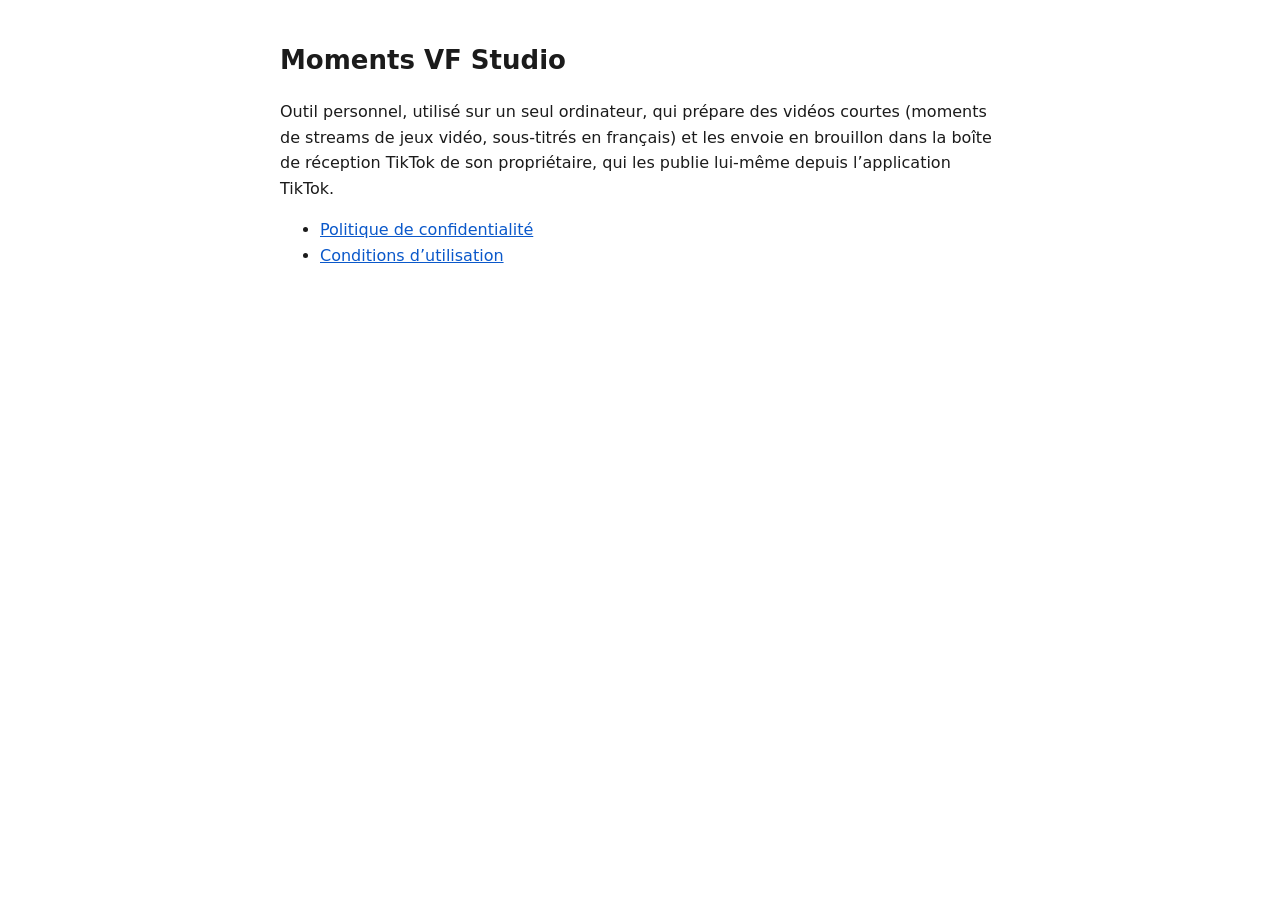
<file: index.html>
<!doctype html>
<html lang="fr">
<head><meta charset="utf-8"><meta name="viewport" content="width=device-width, initial-scale=1"><title>Moments VF Studio</title><link rel="stylesheet" href="style.css"></head>
<body>
  <h1>Moments VF Studio</h1>
  <p>Outil personnel, utilisé sur un seul ordinateur, qui prépare des vidéos courtes (moments de streams de jeux vidéo, sous-titrés en français) et les envoie en brouillon dans la boîte de réception TikTok de son propriétaire, qui les publie lui-même depuis l’application TikTok.</p>
  <ul>
    <li><a href="privacy.html">Politique de confidentialité</a></li>
    <li><a href="terms.html">Conditions d’utilisation</a></li>
  </ul>
</body>
</html>
</file>
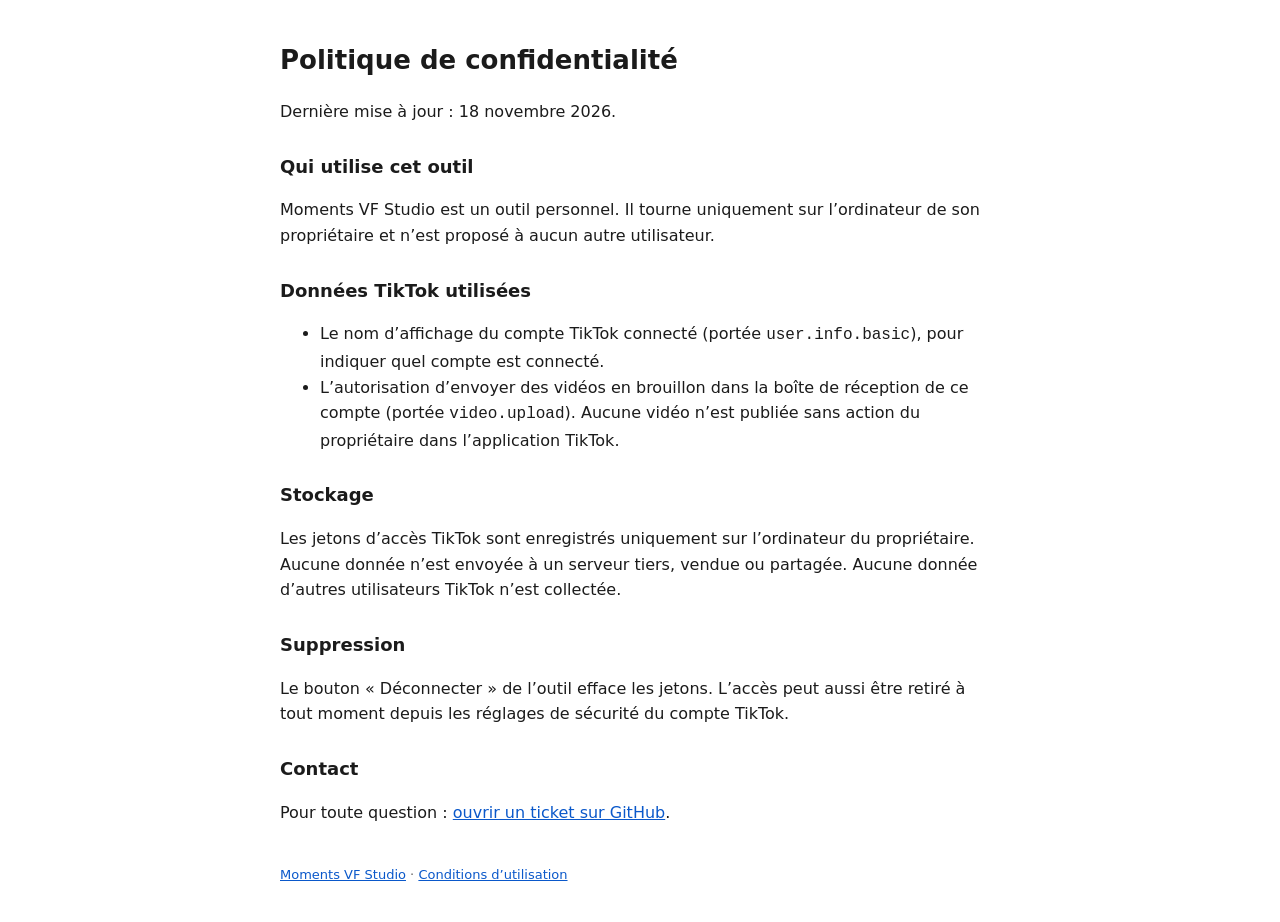
<file: privacy.html>
<!doctype html>
<html lang="fr">
<head><meta charset="utf-8"><meta name="viewport" content="width=device-width, initial-scale=1"><title>Politique de confidentialité · Moments VF Studio</title><link rel="stylesheet" href="style.css"></head>
<body>
  <h1>Politique de confidentialité</h1>
  <p>Dernière mise à jour : 18 novembre 2026.</p>

  <h2>Qui utilise cet outil</h2>
  <p>Moments VF Studio est un outil personnel. Il tourne uniquement sur l’ordinateur de son propriétaire et n’est proposé à aucun autre utilisateur.</p>

  <h2>Données TikTok utilisées</h2>
  <ul>
    <li>Le nom d’affichage du compte TikTok connecté (portée <code>user.info.basic</code>), pour indiquer quel compte est connecté.</li>
    <li>L’autorisation d’envoyer des vidéos en brouillon dans la boîte de réception de ce compte (portée <code>video.upload</code>). Aucune vidéo n’est publiée sans action du propriétaire dans l’application TikTok.</li>
  </ul>

  <h2>Stockage</h2>
  <p>Les jetons d’accès TikTok sont enregistrés uniquement sur l’ordinateur du propriétaire. Aucune donnée n’est envoyée à un serveur tiers, vendue ou partagée. Aucune donnée d’autres utilisateurs TikTok n’est collectée.</p>

  <h2>Suppression</h2>
  <p>Le bouton « Déconnecter » de l’outil efface les jetons. L’accès peut aussi être retiré à tout moment depuis les réglages de sécurité du compte TikTok.</p>

  <h2>Contact</h2>
  <p>Pour toute question : <a href="https://github.com/guicolombel/moments-vf-legal/issues">ouvrir un ticket sur GitHub</a>.</p>

  <footer><a href="index.html">Moments VF Studio</a> · <a href="terms.html">Conditions d’utilisation</a></footer>
</body>
</html>
</file>
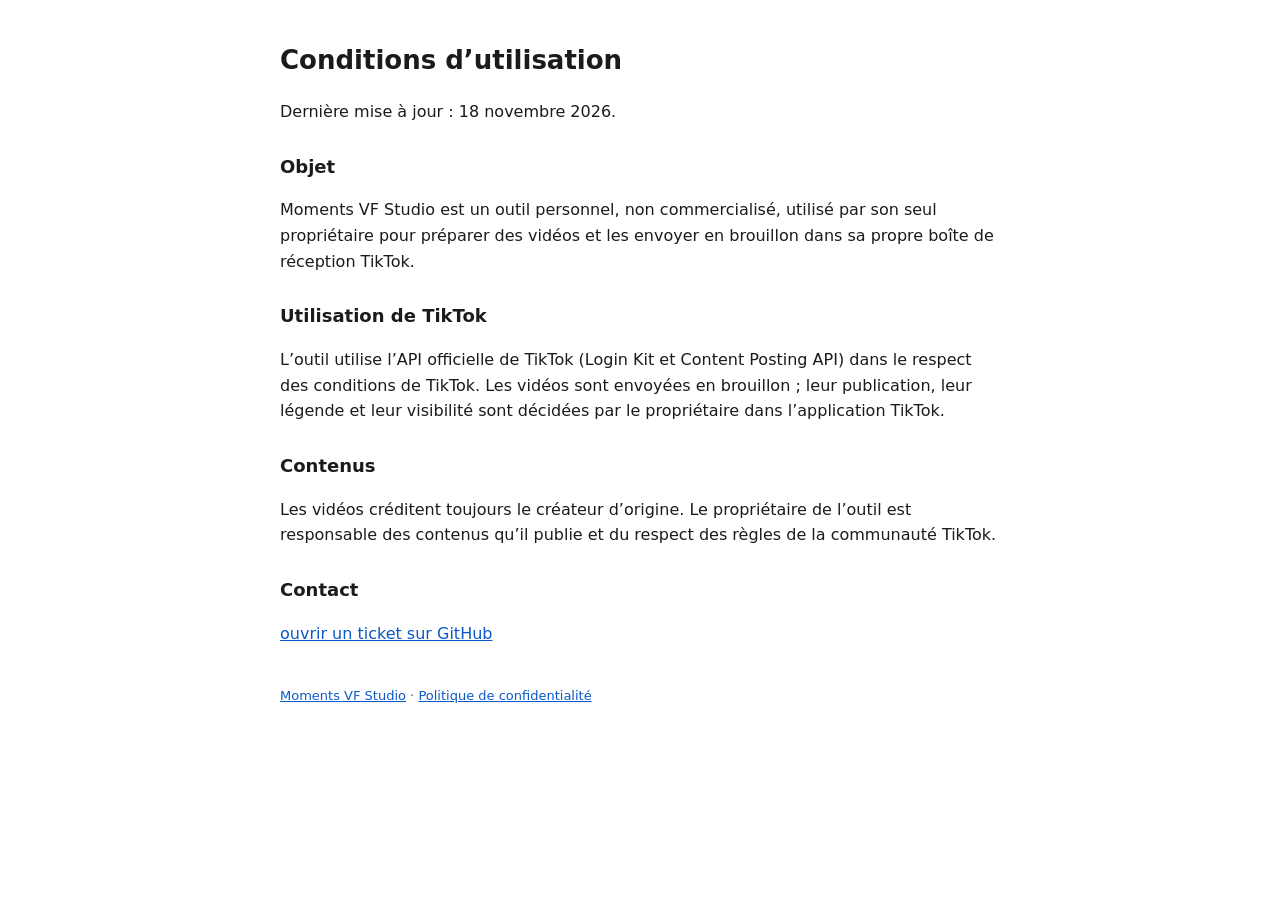
<file: terms.html>
<!doctype html>
<html lang="fr">
<head><meta charset="utf-8"><meta name="viewport" content="width=device-width, initial-scale=1"><title>Conditions d’utilisation · Moments VF Studio</title><link rel="stylesheet" href="style.css"></head>
<body>
  <h1>Conditions d’utilisation</h1>
  <p>Dernière mise à jour : 18 novembre 2026.</p>

  <h2>Objet</h2>
  <p>Moments VF Studio est un outil personnel, non commercialisé, utilisé par son seul propriétaire pour préparer des vidéos et les envoyer en brouillon dans sa propre boîte de réception TikTok.</p>

  <h2>Utilisation de TikTok</h2>
  <p>L’outil utilise l’API officielle de TikTok (Login Kit et Content Posting API) dans le respect des conditions de TikTok. Les vidéos sont envoyées en brouillon ; leur publication, leur légende et leur visibilité sont décidées par le propriétaire dans l’application TikTok.</p>

  <h2>Contenus</h2>
  <p>Les vidéos créditent toujours le créateur d’origine. Le propriétaire de l’outil est responsable des contenus qu’il publie et du respect des règles de la communauté TikTok.</p>

  <h2>Contact</h2>
  <p><a href="https://github.com/guicolombel/moments-vf-legal/issues">ouvrir un ticket sur GitHub</a></p>

  <footer><a href="index.html">Moments VF Studio</a> · <a href="privacy.html">Politique de confidentialité</a></footer>
</body>
</html>
</file>
<file: style.css>
body { font: 16px/1.6 system-ui, -apple-system, sans-serif; max-width: 720px; margin: 40px auto; padding: 0 16px; color: #1b1b1b; background: #fff; }
h1 { font-size: 26px; } h2 { font-size: 18px; margin-top: 28px; }
a { color: #0a58ca; } footer { margin-top: 40px; font-size: 13px; color: #666; }
@media (prefers-color-scheme: dark) { body { background: #111; color: #eee; } a { color: #7ab3ff; } footer { color: #999; } }
</file>
